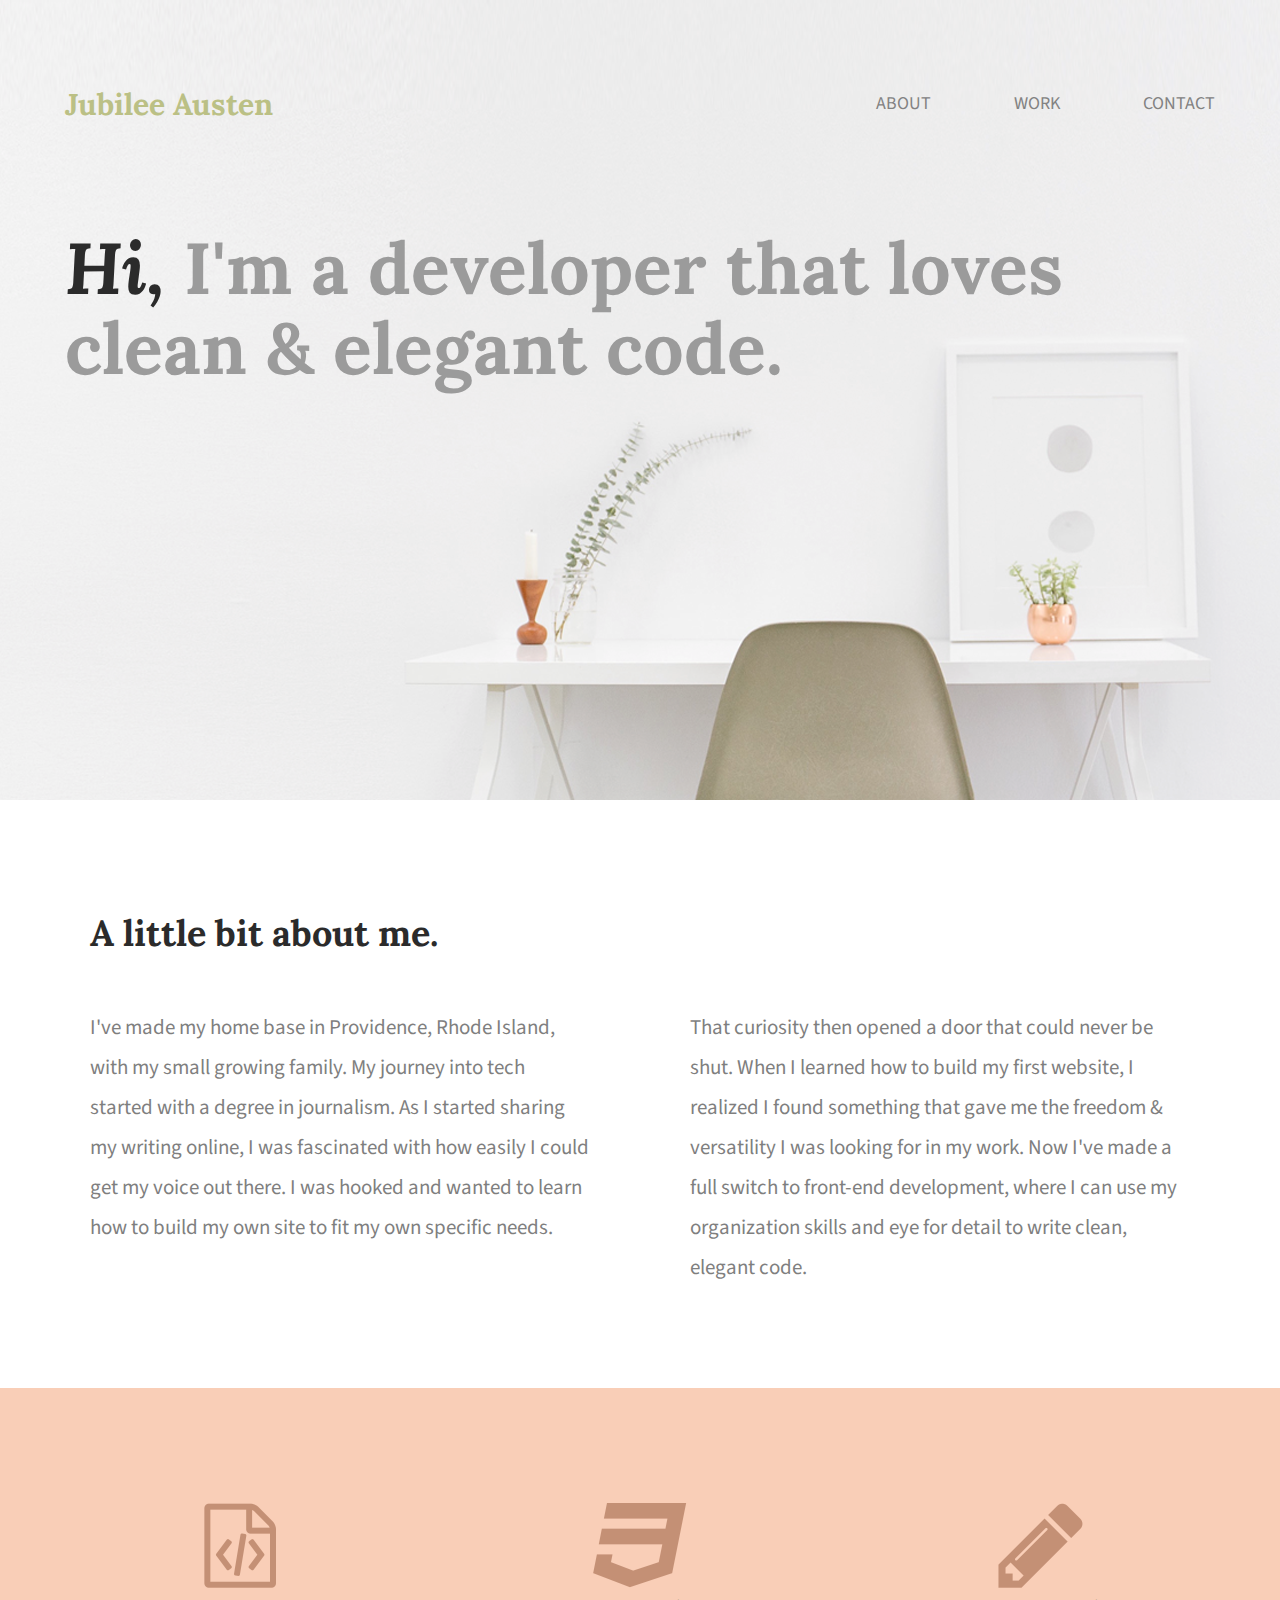
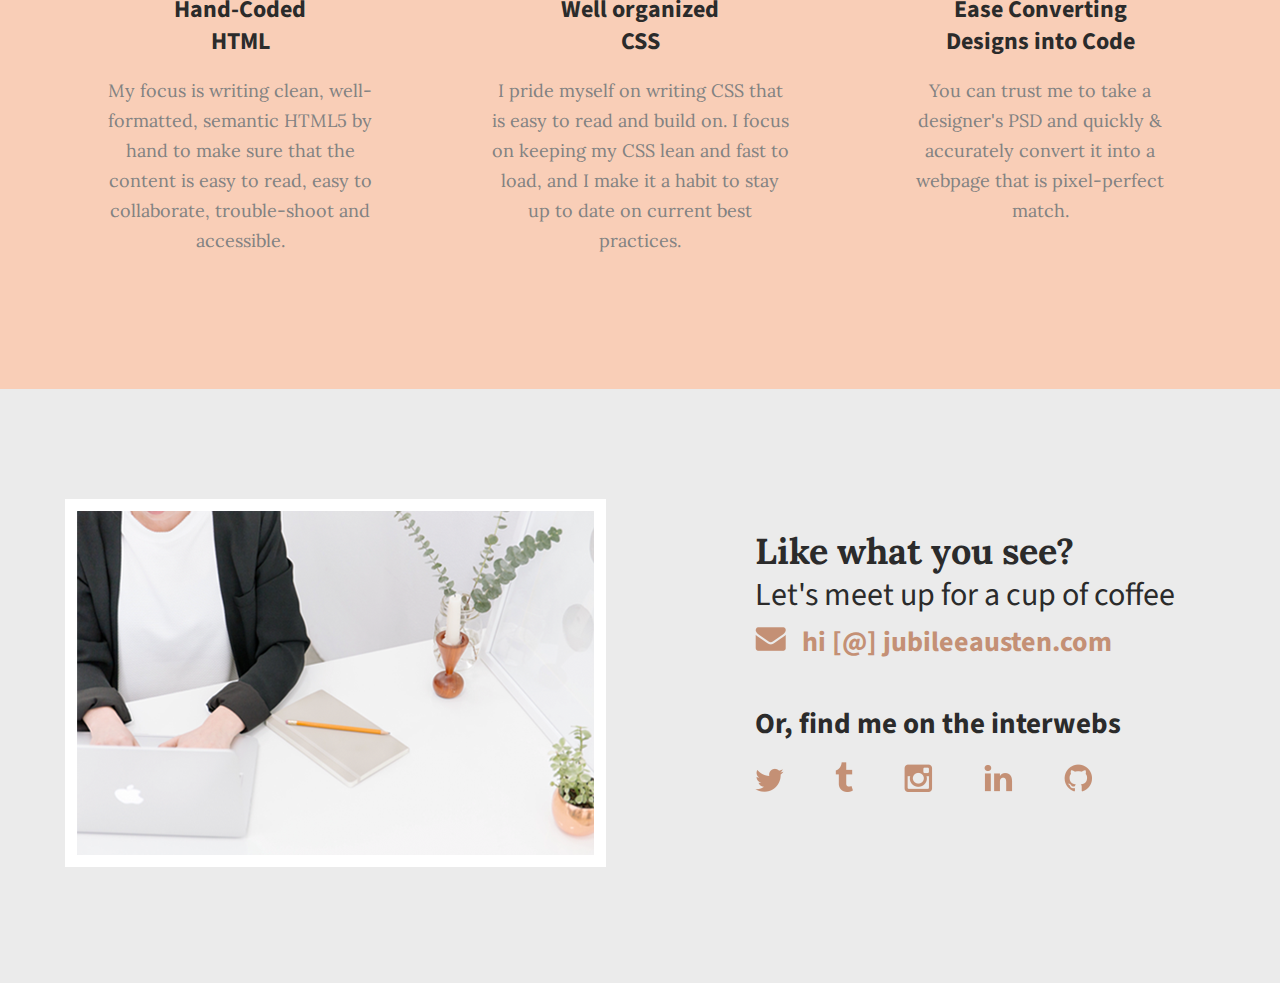
<file: index.html>
<!doctype html>
<html lang="en">
    <head>
        <meta charset="utf-8">
        <title>Jubilee Austen | Portfolio</title>
        <link rel="stylesheet" href="css/normalize.css">
        <link rel="stylesheet" href="css/main.css">
        <link href='https://fonts.googleapis.com/css?family=Source+Sans+Pro:400,700' rel='stylesheet' type='text/css'>
        <link href="https://fonts.googleapis.com/css2?family=Lora:wght@400;700&display=swap" rel="stylesheet" type="text/css">
    </head>

    <body>
<!--HEADER-->
        <header>
            <div class="full-width">
                <div class="half-width">
                    <h1>Jubilee Austen</h1>
                </div>
                <div class="half-width">
                    <nav>
                        <ul>
                            <li><a href="#about">About</a></li>
                            <li><a href="work-page/index.html">Work</a></li>
                            <li><a href="#contact">Contact</a></li>
                        </ul>
                    </nav>
                </div>
                <h2><span>Hi,</span> I'm a developer that loves clean &amp; elegant code.</h2>
            </div>
      </header>

      <main>
<!--ABOUT SECTION-->
          <section id="about">
              <div class="full-width">
                  <h2>A little bit about me.</h2>
                  <div class="half-width">
                      <p>I've made my home base in Providence, Rhode Island, with my small growing family. My journey into tech started with a degree in journalism. As I started sharing my writing online, I was fascinated with how easily I could get my voice out there. I was hooked and wanted to learn how to build my own site to fit my own specific needs.</p>
                  </div>
                  <div class="half-width">
                      <p>That curiosity then opened a door that could never be shut. When I learned how to build my first website, I realized I found something that gave me the freedom & versatility I was looking for in my work. Now I've made a full switch to front-end development, where I can use my organization skills and eye for detail to write clean, elegant code.</p>
                  </div>
              </div>
        </section>
<!--WORK SECTION-->
        <section id="work">
            <div class="full-width">
                <div class="third-width">
                    <img src="img/html-icon.png" alt="HTML Icon" />
                    <h3>Hand-Coded HTML</h3>
                    <p>My focus is writing clean, well-formatted, semantic HTML5 by hand to make sure that the content is easy to read, easy to collaborate, trouble-shoot and accessible.</p>
                </div>
                <div class="third-width">
                    <img src="img/css-icon.png" alt="CSS Icon" />
                    <h3>Well organized CSS</h3>
                    <p>I pride myself on writing CSS that is easy to read and build on. I focus on keeping my CSS lean and fast to load, and I make it a habit to stay up to date on current best practices.</p>
                </div>
                <div class="third-width">
                    <img src="img/pencil-icon.png" alt="Pencil Icon" />
                    <h3>Ease Converting Designs into Code</h3>
                    <p>You can trust me to take a designer's PSD and quickly & accurately convert it into a webpage that is pixel-perfect match.</p>
                </div>
            </div>
        </section>
<!--CONTACT FOOTER-->
        <footer id="contact">
            <div class="full-width">
                <div class="half-width">
                    <img id="contact-img" src="img/contact.png" alt="Contact Image" />
                </div>
                <div class="half-width">
                    <h2>Like what you see?</h2>
                    <h3 id="email-header">Let's meet up for a cup of coffee</h3>
                    <a href="mailto:hi@jubileeausten.com">
                    <img id="envelope" src="img/envelope.png" alt="envelope" />
                    hi [@] jubileeausten.com</a>
                    <h3 id="socialmedia-header">Or, find me on the interwebs</h3>
                        <ul>
                            <li><a href="https://twitter.com/spaderface"><img src="img/twitter.png" alt="twitter icon" /></a></li>
                            <li><a href="https://www.tumblr.com/"><img src="img/tumblr.png" alt="tumblr icon"/></a></li>
                            <li><a href="https://www.instagram.com/"><img src="img/instagram.png" alt="instagram icon" /></a></li>
                            <li><a href="https://www.linkedin.com/in/brenna-spademan/"><img src="img/linkedin.png" alt="linkedin icon"/></a></li>
                            <li><a href="https://github.com/"><img src="img/github.png" alt="github icon"/></a></li>
                        </ul>
                    </div>
                </div>
            </footer>
        </main>
    </body>
</html>
</file>
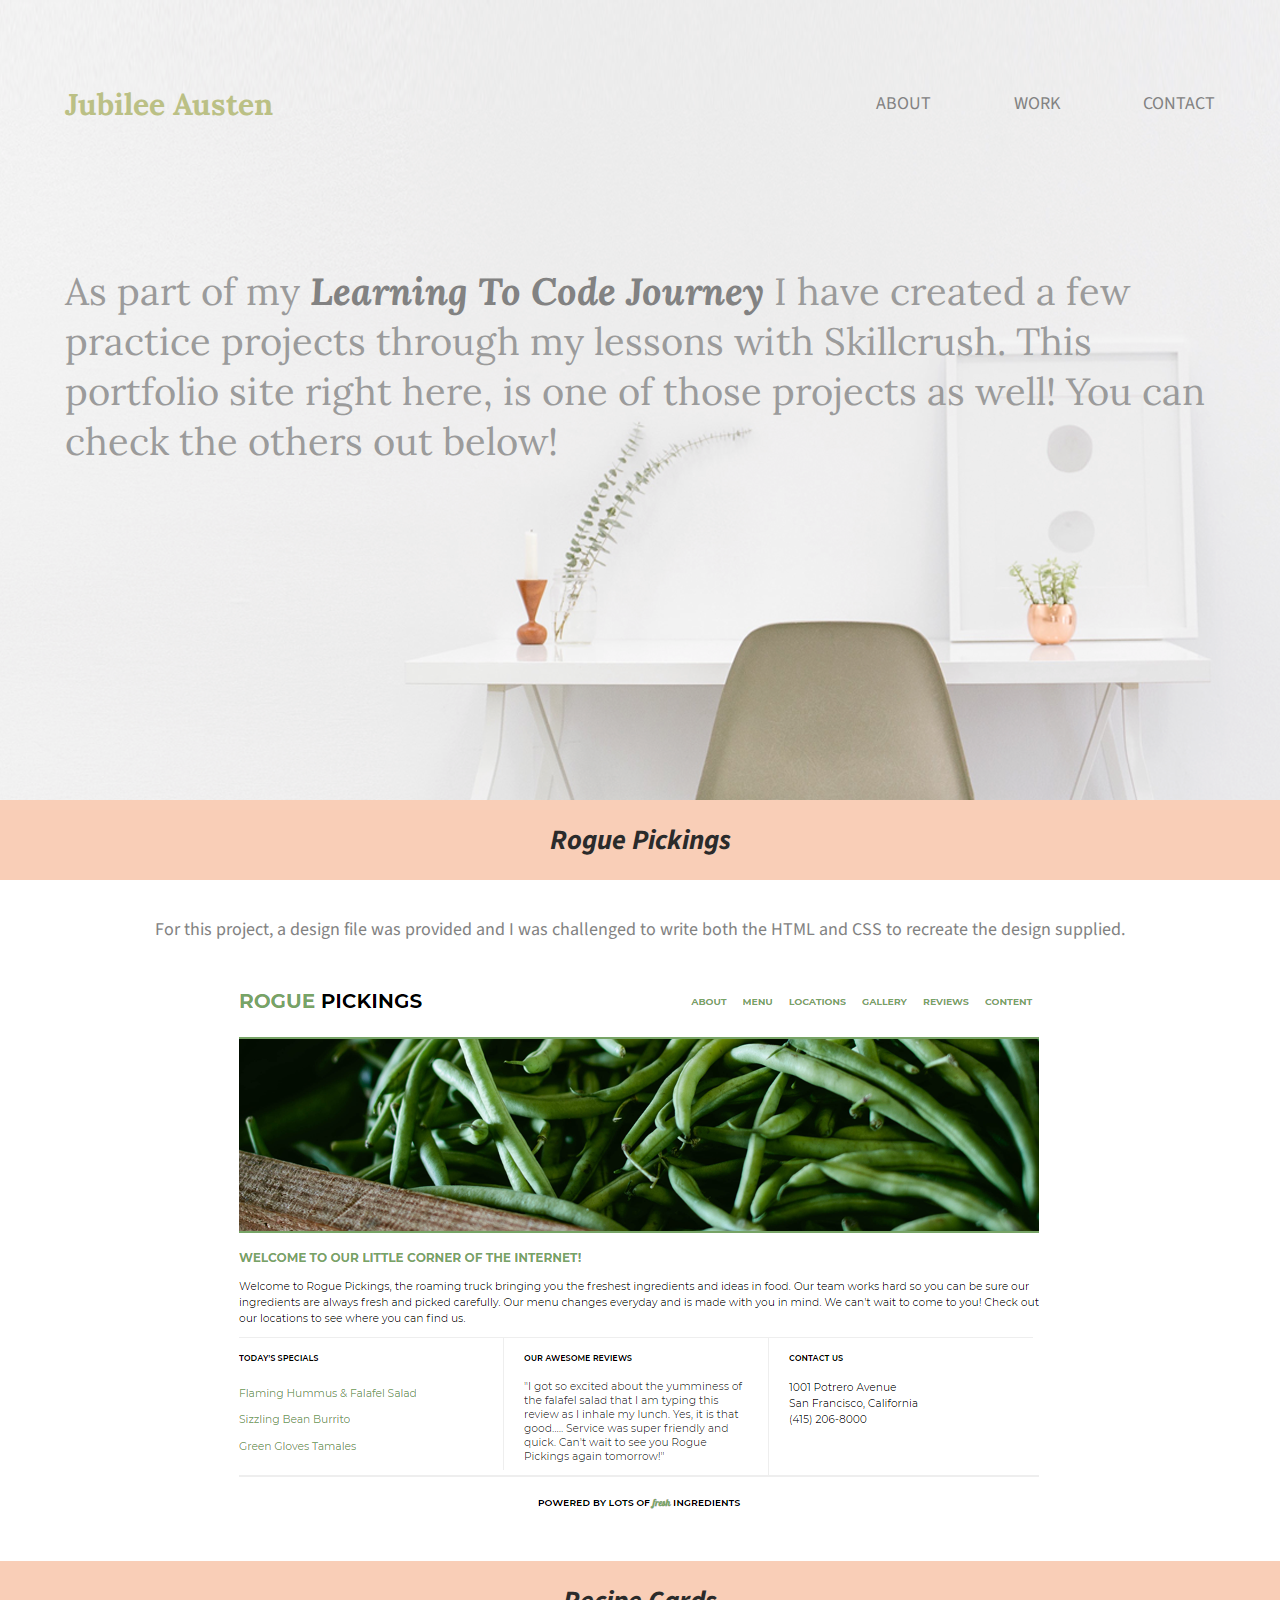
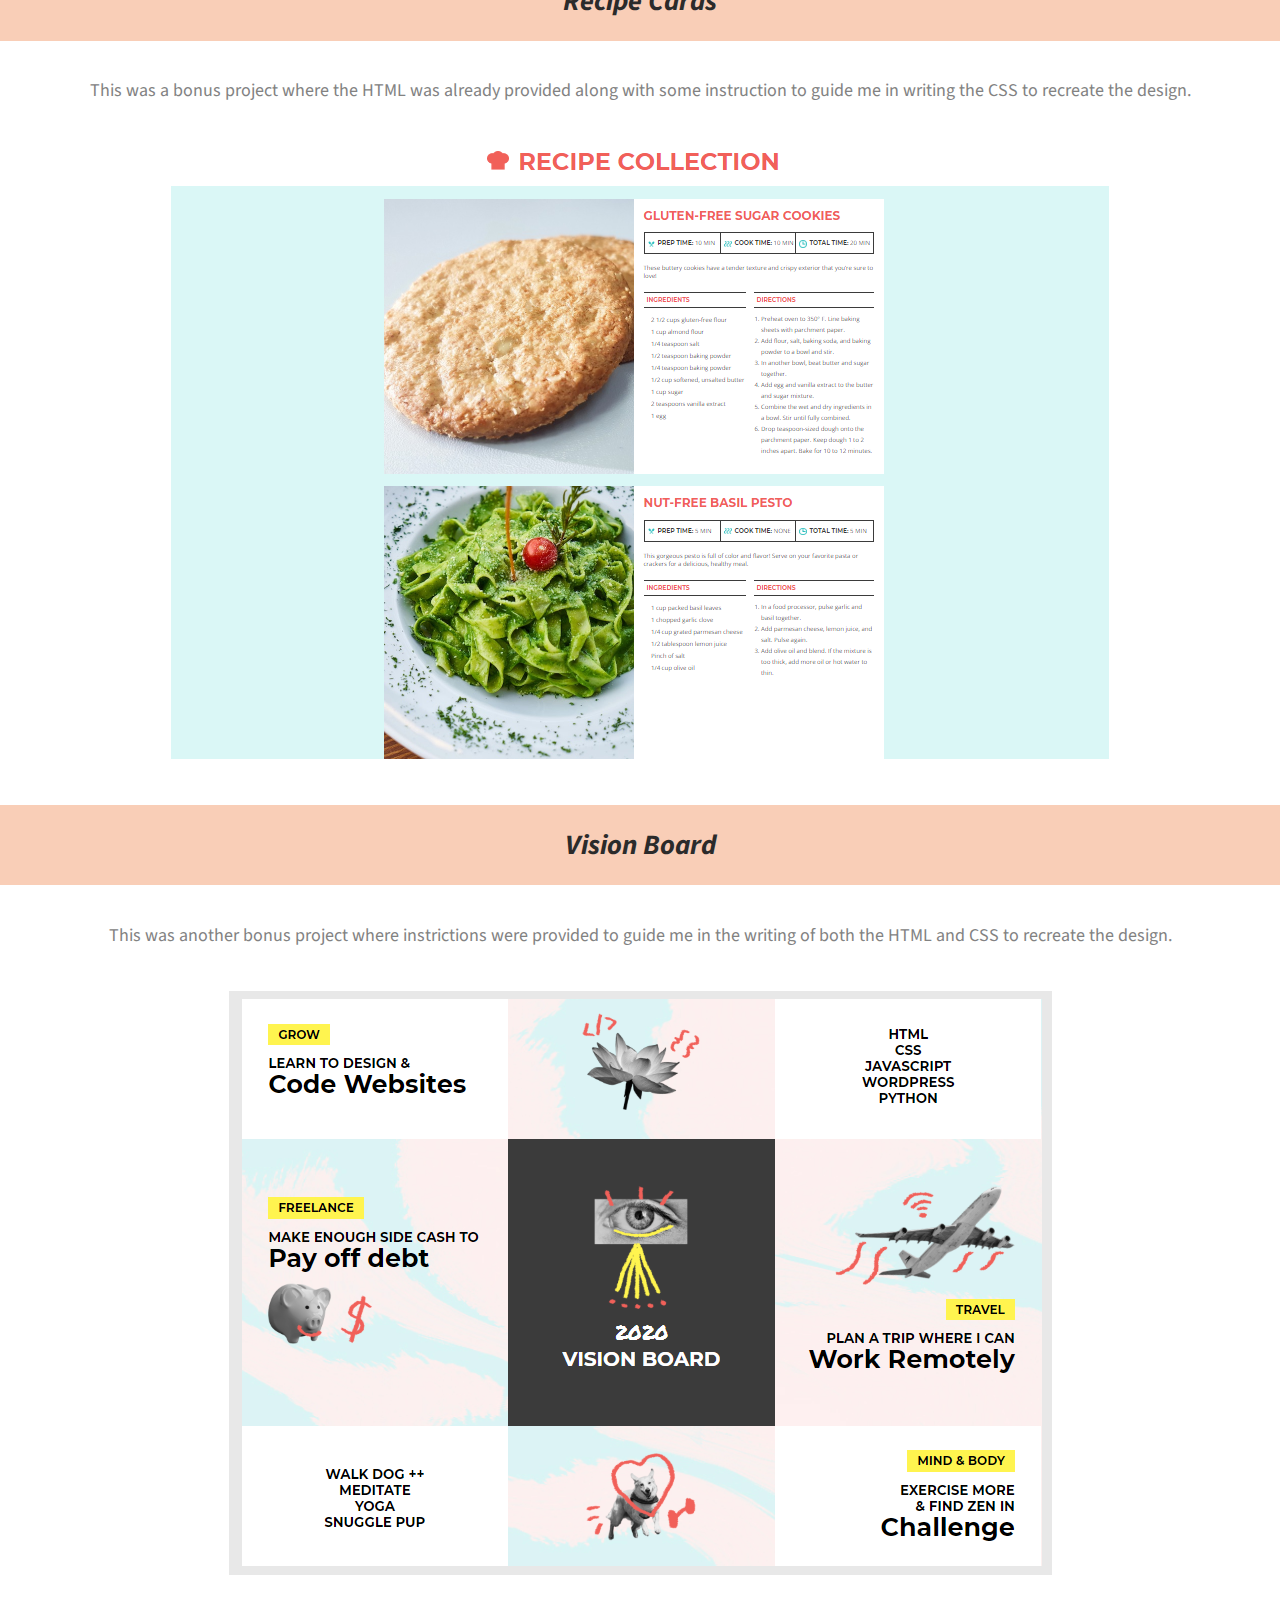
<file: work-page/index.html>
<!DOCTYPE html>
<html>
  <head>
    <meta charset="utf-8">
    <title>My Work</title>
    <link rel="stylesheet" href="../css/normalize.css">
    <link rel="stylesheet" href="../css/main.css">
    <link href='https://fonts.googleapis.com/css?family=Source+Sans+Pro:400,700' rel='stylesheet' type='text/css'>
    <link href="https://fonts.googleapis.com/css2?family=Lora:wght@400;700&display=swap" rel="stylesheet" type="text/css">
  </head>

  <body>
    <header>
      <div class="full-width">
        <div class="half-width">
          <h1><a href="../index.html">Jubilee Austen</a></h1>
        </div>
        <div class="half-width">
            <nav>
                <ul>
                    <li><a href="../index.html #about">About</a></li>
                    <li><a href="work-page/index.html">Work</a></li>
                    <li><a href="../index.html #contact">Contact</a></li>
                </ul>
            </nav>
        </div>
      </div>
      <p>As part of my <span>learning to code journey</span> I have created a few practice projects through my lessons with Skillcrush. This portfolio site right here, is one of those projects as well! You can check the others out below!</p>
    </header>

    <div class="projects">
      <h4>Rogue Pickings</h4>
      <p>For this project, a design file was provided and I was challenged to write both the HTML and CSS to recreate the design supplied.</p>
      <img src="../img/rogue.png" alt="Rogue Pickings Project">
    </div>
    <div class="projects">
      <h4>Recipe Cards</h4>
      <p>This was a bonus project where the HTML was already provided along with some instruction to guide me in writing the CSS to recreate the design.</p>
      <img src="../img/recipe.png" alt="Recipe Card Project">
    </div>
    <div class="projects">
      <h4>Vision Board</h4>
      <p>This was another bonus project where instrictions were provided to guide me in the writing of both the HTML and CSS to recreate the design.</p>
      <img src="../img/vision-board.png" alt="Vision Board Project">
    </div>


  </body>
</file>
<file: css/main.css>
/***** BASE STYLES *****/
body {
  font-family:'source sans pro', sans-serif;
  color: #2b2b2b;
}
h1 {
  font-family: 'Lora', serif;
  font-size: 30px;
  color: #bbc085;
}
span {
  color: #828282;
  font-style: italic;
  font-weight: bolder;
  text-transform: capitalize;
}
h4 {
  color: #2b2b2b;
  font-size: 28px;
}
p {
  color: #828282;
}

/***** GRID *****/

.full-width {
  width: 1200px;
  margin: 0 auto;
  overflow: auto;
}
.half-width {
  width: 600px;
  float: left;
}
.third-width {
  width: 400px;
  float: left;
}

/***** HEADER *****/

header {
  height: 800px;
  background: url('../img/background.png');
  background-size: cover;
  background-position: center;
}
header h1 {
  font-family: 'Lora', serif;
  font-size: 30px;
  color: #bbc085;
  padding: 65px 0 65px 25px;
}
header h1 a {
  color:#bbc085;
  text-decoration: none;
}
nav {
  float: right;
  padding: 75px 25px;
}
nav ul li {
  display: inline-block;
}
nav ul li a {
  text-transform: uppercase;
  text-decoration: none;
  font-size: 18px;
  color: #828282;
  padding-left: 80px;
}
header h2 {
  width: 1000px;
  clear: both;
  font-family: 'Lora', serif;
  font-size: 72px;
  line-height: 80px;
  color: #9b9b9b;
  padding: 20px 0 20px 25px;
}
header h2 span {
  color: #2b2b2b;
}
header p {
  width: auto;
  font-family: 'Lora', serif;
  font-size: 38px;
  line-height: 50px;
  color: #9b9b9b;
  padding: 20px 65px 20px 65px;
}

/***** ABOUT *****/

#about .full-width {
  padding: 80px 0;
}
#about h2 {
  font-family: 'Lora', serif;
  font-size: 36px;
  padding-left: 50px;
}
#about p {
  font-size: 21px;
  color: #7f7f7f;
  line-height: 40px;
  padding-left: 50px;
  padding-right: 50px;
}

/***** WORK *****/

#work {
  background-color: #f9ceb7;
  text-align: center;
}
#work .full-width {
  padding: 115px 0;
}
#work .img {
  padding: 30px;
}
#work h3 {
  font-size: 24px;
  line-height: 32px;
  width: 190px;
  margin: 0 auto;
}
#work p {
  font-family: 'Lora', serif;
  font-size: 18px;
  line-height: 30px;
  padding: 0 50px;
}

/***** CONTACT *****/

#contact {
  background-color: #ebebeb;
}
#contact .full-width {
  padding: 110px 0;
}
#contact img#contact-img {
  margin-left: 25px;
  border: 12px solid #ffffff;
}
#contact h2, #contact #email-header, #contact #socialmedia-header, #contact ul {
  padding-left: 115px;
}
#contact #envelope {
  padding: 0 10px 0 115px;
}
#contact h2 {
  font-family: 'Lora', serif;
  font-size: 36px;
  line-height: 44px;
}
#contact #email-header {
  font-size: 32px;
  font-weight: 400;
  line-height: 44px;
  margin: -30px 0 5px 0;
}
#contact #socialmedia-header {
  font-weight: bold;
  font-size: 29px;
  line-height: 44px;
  margin: 40px 0 0 0;
}
#contact a {
  text-decoration: none;
  color: #c49075;
  font-weight: bold;
  font-size: 28px;
}
#contact ul {
  list-style: none;
}
#contact ul li {
  display: inline-block;
}
#contact ul img {
  font-size: 32px;
  padding-right: 48px;
}
/***** WORK PAGE *****/
.projects {
  text-align: center;
  padding-bottom: 40px;
}
.projects p {
  font-size: 18px;
  padding-bottom: 25px;
}
.projects h4 {
  background: #f9ceb7;
  padding: 20px;
  font-style: italic;
  margin-top: 0;
}
</file>
